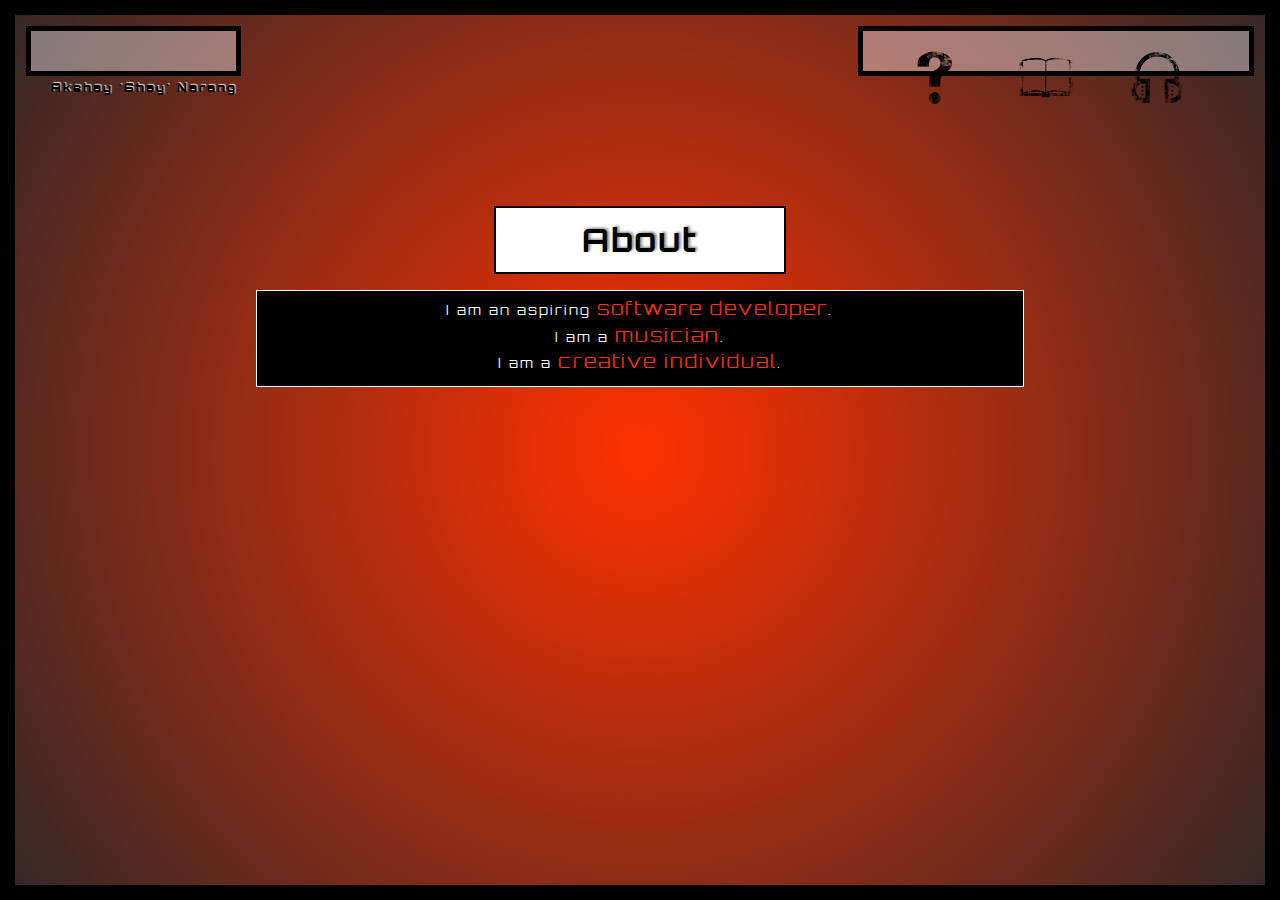
<file: www/index.html>
<!DOCTYPE html>
  <head>
    <title>Akshay 'Shay' Narang</title>
    <meta charset="utf-8">

    <!-- css stylesheets -->
    <link rel="stylesheet" type="text/css" href="css/reset.css">
    <link rel="stylesheet" type="text/css" href="css/style.css">
    <link rel="stylesheet" type="text/css" href="css/fonts/Orbitron-fontfacekit/stylesheet.css">

    <!-- javascript files -->
    <script type="text/javascript" src="js/jquery-1.9.1.min.js"></script>
    <script type="text/javascript" src="js/script.js"></script>
    <!--<script type="text/javascript" src="js/jplayer/jquery.jplayer.min.js"></script>-->

    <script>
      var yourAudio = document.getElementById('bubble');
      var ctrl = document.getElementById('audioControl');

      $('#audioControl').click(function(){

          // Update the Button
          var pause = ctrl.innerHTML === 'pause!';
          ctrl.innerHTML = pause ? 'play!' : 'pause!';

          // Update the Audio
          var method = pause ? 'pause' : 'play';
          yourAudio[method]();

          // Prevent Default Action
          return false;

      });
    </script>
  </head>

  <body>

    <div id="one">

      <header>
        <h1>Akshay 'Shay' Narang</h1>
      </header>

      <nav id="nav_one">
        <ul>
          <li><a href="#one"><img id="question" src="images/question.png" alt="question icon"></a></li>
          <li><a href="#two"><img id="open_book" src ="images/open_book.png" alt="open book icon"></a></li>
          <li><a href="#three"><img id="headphones" src="images/headphones.png" alt="headphone icon"></a></li>
        </ul>
      </nav>

      <ul id = "icons">
        <li><a href="http://www.facebook.com"><img id = "facebook" src = "images/facebook.png" alt = "facebook icon"></a></li>
        <li><a href="http://www.twitter.com"><img id = "twitter" src = "images/twitter.png" alt = "twitter icon"></a></li>
        <li><a href="http://www.soundcloud.com"><img id = "soundcloud" src = "images/soundcloud.png" alt = "soundcloud icon"></a></li>
        <li><a href="http://www.vimeo.com"><img id = "vimeo" src = "images/vimeo.png" alt = "vimeo icon"></a></li>
        <li><a href="http://www.youtube.com"><img id = "youtube" src = "images/youtube.png" alt = "youtube icon"></a></li>
      </ul>

      <section id="one_content">

        <div id="about_head">
          <h1>About</h1>
        </div>

        <div id="about">
          <p>I am an aspiring <span>software developer</span>.</p>
          <p>I am a <span>musician</span>.</p>
          <p>I am a <span>creative individual</span>.</p>
        </div>

      </section>
      <!-- end one content -->

    </div>

    <div id="two">
      <section id="two_content">

        <div id="words_head">
          <h1>Words</h1>
        </div>

        <div id="words1">
          <p>Lorem ipsum dolor sit amet, consectetur adipiscing elit. Aenean enim neque, luctus vel aliquet sed, interdum eleifend orci. Mauris nulla odio, luctus ac imperdiet eu, elementum in diam. Nam dignissim, dolor vel viverra vehicula, lorem nibh sodales elit, ac rutrum tellus purus et sapien. Nullam nec ligula sapien. Sed lorem lacus, iaculis in hendrerit et, tristique ac ligula.</p>
        </div>
        <div id="words2">
          <p>Sed quis sem velit, scelerisque viverra orci. Suspendisse potenti. Sed neque ante, tristique id aliquam ac, faucibus elementum metus. Nam sed mi erat. Vestibulum sed ante sit amet erat ullamcorper aliquam. Suspendisse volutpat, ante eget cursus fringilla, mi nunc iaculis tellus, non laoreet arcu erat nec ligula. Suspendisse eleifend, urna sed posuere iaculis, risus erat dignissim nibh, porttitor condimentum sapien mi et elit. Nunc vitae dui libero.</p>

        </div>
        <div id="words3">
          <p>Pellentesque lobortis, ante pharetra pellentesque tincidunt, turpis risus cursus orci, lacinia tristique enim felis nec dolor. Vivamus est erat, luctus convallis commodo ac, volutpat in nibh. Integer risus tellus, vestibulum in faucibus et, interdum eget enim. Ut nisi tellus, varius eu pellentesque vitae, condimentum non urna. Fusce sit amet tortor nunc. Curabitur in ultricies ante. Sed quis felis sit amet arcu adipiscing pharetra vitae eu odio.</p>

        </div>

        <!-- <div id="words_foot">
          <img id = "words_up" src = "images/up.png" alt = "up arrow icon"></a>
          <img id = "words_down" src = "images/down.png" alt = "down arrow icon"></a>
        </div> -->

      </section>

    </div>

    <div id="three">

      <section id="three_content">

        <div id="sounds_head">
          <h1>Sounds</h1>
        </div>

        <div id="sounds">
            <h2>The Wans - I Like To Party (<span>CaramelFace Remix</span>)</h2>
            <h2>The Wans - Shoot For The Thrill (<span>CaramelFace Remix</span>)</h2>
            <h2>Sarah and Lindsay - Backbone (<span>CaramelFace Remix</span>)</h2>
            <h2>Sarah and Lindsay - I'm Not Going Anywhere (<span>CaramelFace Remix</span>)</h2>
            <h2>Honest Engine - Carousel (<span>CaramelFace Remix</span>)</h2>
            <h2>Honest Engine - Paper Wings (<span>CaramelFace Remix</span>)</h2>
            <h2>Robert Parker Vaughan - Hurtful Words (<span>CaramelFace Remix</span>)</h2>
            <h2>Brian Vaughn - Mountain (<span>CaramelFace Remix</span>)</h2>
        </div>

        <!-- <div id="sounds">
          <iframe width="100%" height="137" scrolling="no" frameborder="no" src="http://w.soundcloud.com/player/?url=http%3A%2F%2Fapi.soundcloud.com%2Ftracks%2F39073393&amp;auto_play=false&amp;show_artwork=false&amp;color=0000FF"></iframe>
          <iframe width="100%" height="137" scrolling="no" frameborder="no" src="http://w.soundcloud.com/player/?url=http%3A%2F%2Fapi.soundcloud.com%2Ftracks%2F39072591&amp;auto_play=false&amp;show_artwork=false&amp;color=0000FF"></iframe>
        </div> -->

      </section>

    </div>

  </body>
</html>
</file>
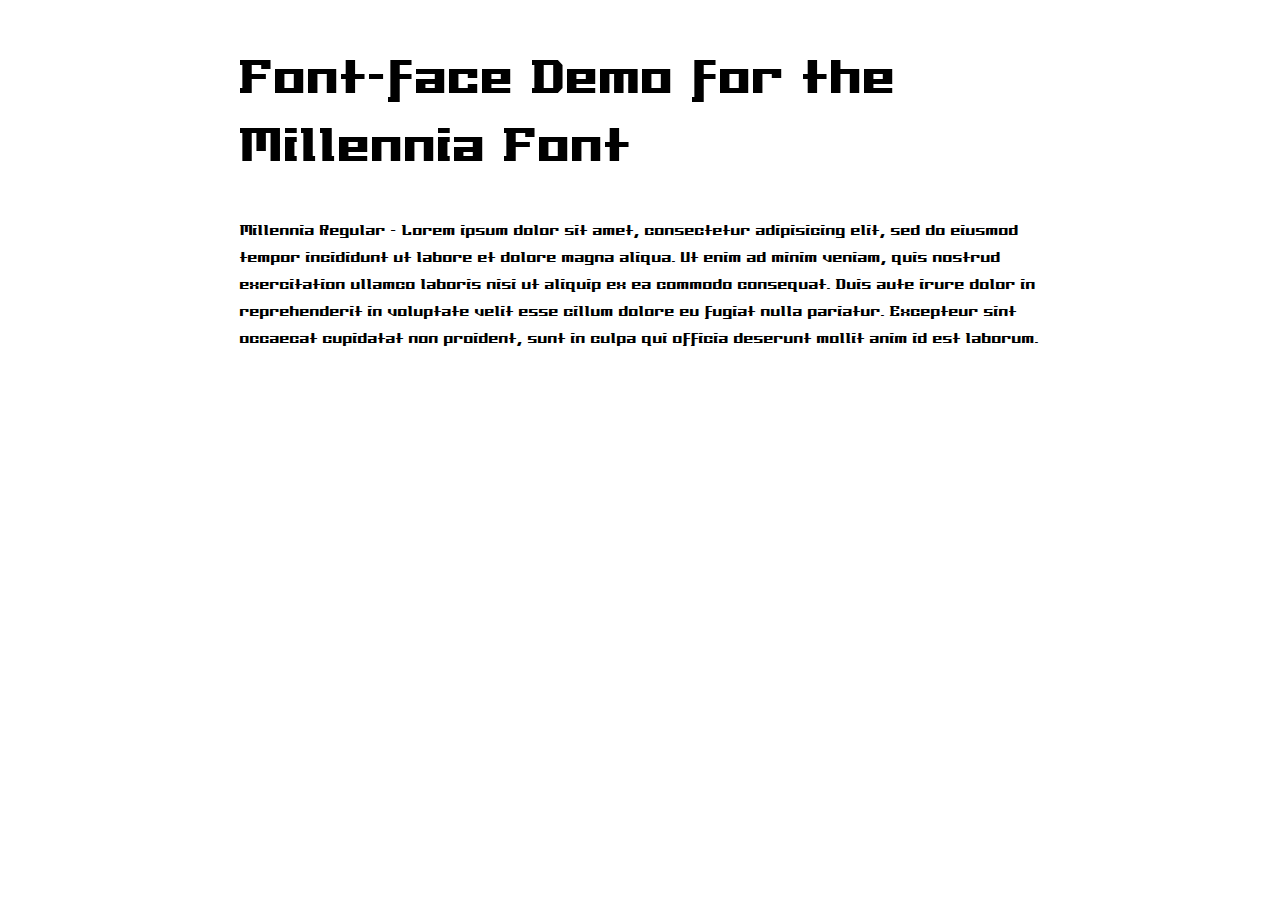
<file: www/css/fonts/Millennia-fontfacekit/demo.html>
<!DOCTYPE html PUBLIC "-//W3C//DTD XHTML 1.0 Strict//EN"
	"http://www.w3.org/TR/xhtml1/DTD/xhtml1-strict.dtd">

<html xmlns="http://www.w3.org/1999/xhtml" xml:lang="en" lang="en">
<head>
	<meta http-equiv="Content-Type" content="text/html; charset=utf-8"/>

	<title>Font Face Demo</title>
	<link rel="stylesheet" href="stylesheet.css" type="text/css" charset="utf-8">
	<style type="text/css" media="screen">
		h1.fontface {font: 60px/68px 'MillenniaRegular', Arial, sans-serif;letter-spacing: 0;}

		p.style1 {font: 18px/27px 'MillenniaRegular', Arial, sans-serif;}
		
		#container {
			width: 800px;
			margin-left: auto;
			margin-right: auto;
		}
	</style>
</head>

<body>
	<div id="container">
		<h1 class="fontface">Font-face Demo for the Millennia Font</h1>
	
	 

	<p class="style1">Millennia Regular - Lorem ipsum dolor sit amet, consectetur adipisicing elit, sed do eiusmod tempor incididunt ut labore et dolore magna aliqua. Ut enim ad minim veniam, quis nostrud exercitation ullamco laboris nisi ut aliquip ex ea commodo consequat. Duis aute irure dolor in reprehenderit in voluptate velit esse cillum dolore eu fugiat nulla pariatur. Excepteur sint occaecat cupidatat non proident, sunt in culpa qui officia deserunt mollit anim id est laborum.</p>

		</div>
</body>
</html>
</file>
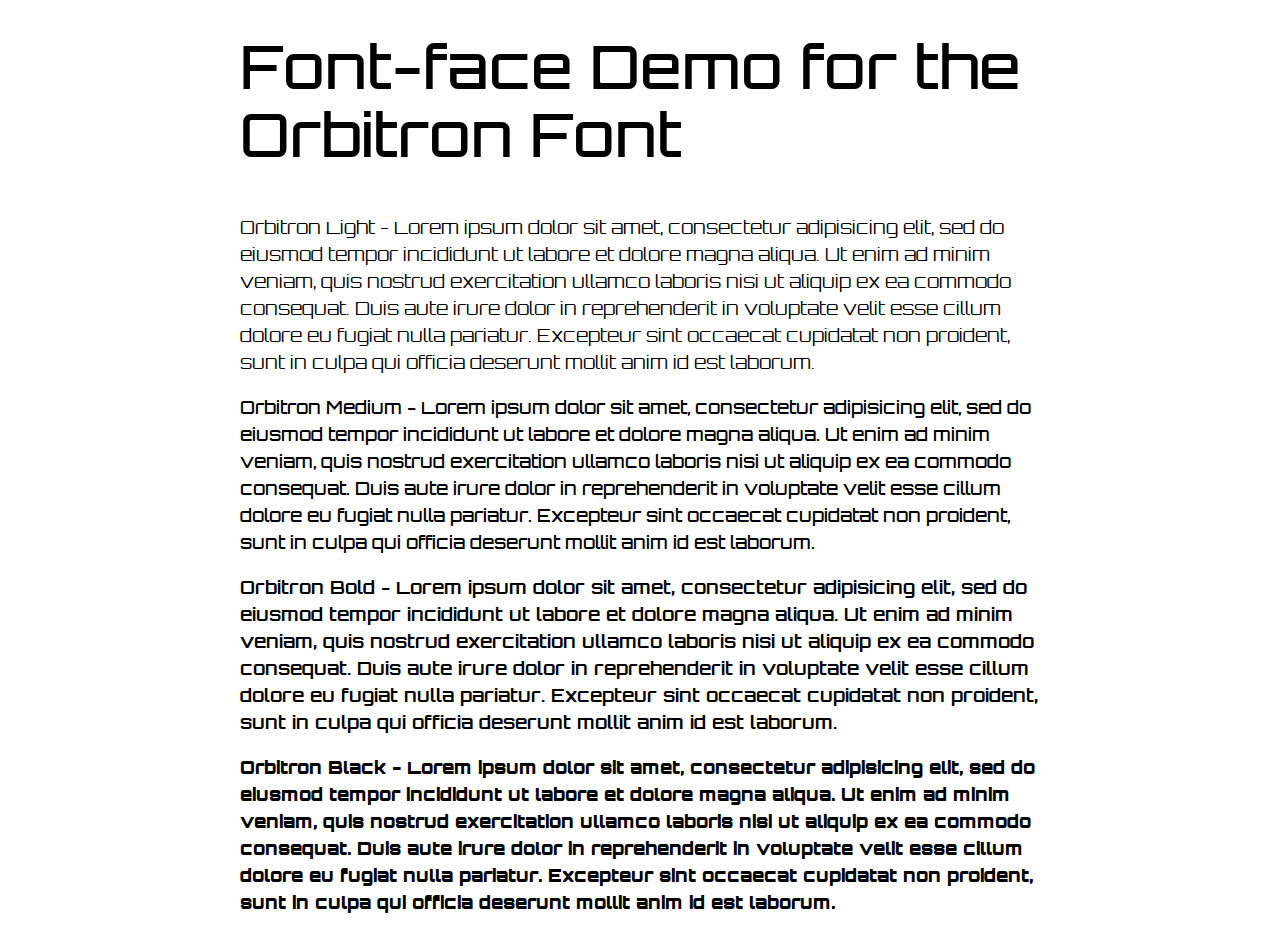
<file: www/css/fonts/Orbitron-fontfacekit/demo.html>
<!DOCTYPE html PUBLIC "-//W3C//DTD XHTML 1.0 Strict//EN"
	"http://www.w3.org/TR/xhtml1/DTD/xhtml1-strict.dtd">

<html xmlns="http://www.w3.org/1999/xhtml" xml:lang="en" lang="en">
<head>
	<meta http-equiv="Content-Type" content="text/html; charset=utf-8"/>

	<title>Font Face Demo</title>
	<link rel="stylesheet" href="stylesheet.css" type="text/css" charset="utf-8">
	<style type="text/css" media="screen">
		h1.fontface {font: 60px/68px 'OrbitronMedium', Arial, sans-serif;letter-spacing: 0;}

		p.style1 {font: 18px/27px 'OrbitronLight', Arial, sans-serif;}
		p.style2 {font: 18px/27px 'OrbitronMedium', Arial, sans-serif;}
		p.style3 {font: 18px/27px 'OrbitronBold', Arial, sans-serif;}
		p.style4 {font: 18px/27px 'OrbitronBlack', Arial, sans-serif;}
		
		#container {
			width: 800px;
			margin-left: auto;
			margin-right: auto;
		}
	</style>
</head>

<body>
	<div id="container">
		<h1 class="fontface">Font-face Demo for the Orbitron Font</h1>
	
	 

	<p class="style1">Orbitron Light - Lorem ipsum dolor sit amet, consectetur adipisicing elit, sed do eiusmod tempor incididunt ut labore et dolore magna aliqua. Ut enim ad minim veniam, quis nostrud exercitation ullamco laboris nisi ut aliquip ex ea commodo consequat. Duis aute irure dolor in reprehenderit in voluptate velit esse cillum dolore eu fugiat nulla pariatur. Excepteur sint occaecat cupidatat non proident, sunt in culpa qui officia deserunt mollit anim id est laborum.</p>

	 

	<p class="style2">Orbitron Medium - Lorem ipsum dolor sit amet, consectetur adipisicing elit, sed do eiusmod tempor incididunt ut labore et dolore magna aliqua. Ut enim ad minim veniam, quis nostrud exercitation ullamco laboris nisi ut aliquip ex ea commodo consequat. Duis aute irure dolor in reprehenderit in voluptate velit esse cillum dolore eu fugiat nulla pariatur. Excepteur sint occaecat cupidatat non proident, sunt in culpa qui officia deserunt mollit anim id est laborum.</p>

	 

	<p class="style3">Orbitron Bold - Lorem ipsum dolor sit amet, consectetur adipisicing elit, sed do eiusmod tempor incididunt ut labore et dolore magna aliqua. Ut enim ad minim veniam, quis nostrud exercitation ullamco laboris nisi ut aliquip ex ea commodo consequat. Duis aute irure dolor in reprehenderit in voluptate velit esse cillum dolore eu fugiat nulla pariatur. Excepteur sint occaecat cupidatat non proident, sunt in culpa qui officia deserunt mollit anim id est laborum.</p>

	 

	<p class="style4">Orbitron Black - Lorem ipsum dolor sit amet, consectetur adipisicing elit, sed do eiusmod tempor incididunt ut labore et dolore magna aliqua. Ut enim ad minim veniam, quis nostrud exercitation ullamco laboris nisi ut aliquip ex ea commodo consequat. Duis aute irure dolor in reprehenderit in voluptate velit esse cillum dolore eu fugiat nulla pariatur. Excepteur sint occaecat cupidatat non proident, sunt in culpa qui officia deserunt mollit anim id est laborum.</p>

		</div>
</body>
</html>
</file>
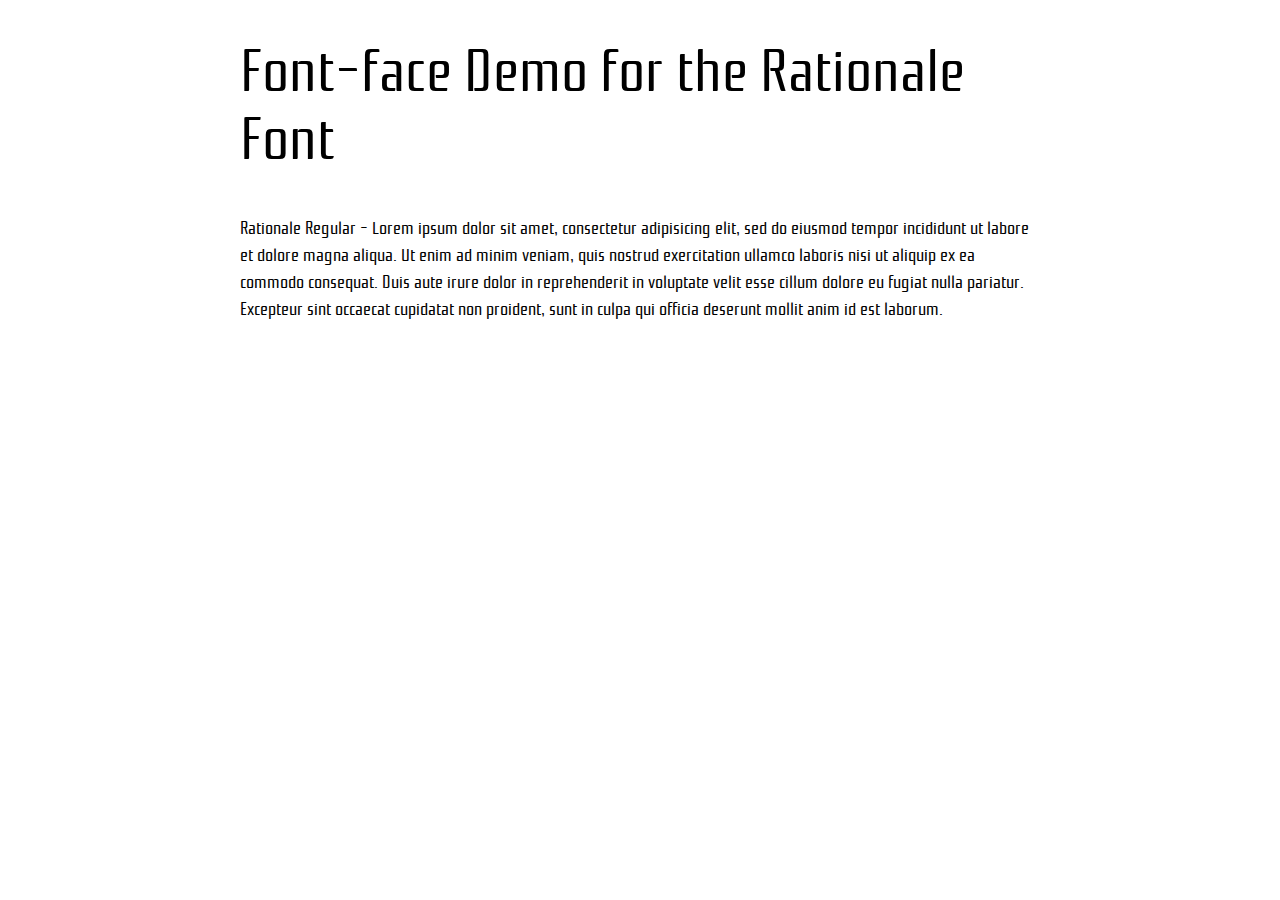
<file: www/css/fonts/Rationale-fontfacekit/demo.html>
<!DOCTYPE html PUBLIC "-//W3C//DTD XHTML 1.0 Strict//EN"
	"http://www.w3.org/TR/xhtml1/DTD/xhtml1-strict.dtd">

<html xmlns="http://www.w3.org/1999/xhtml" xml:lang="en" lang="en">
<head>
	<meta http-equiv="Content-Type" content="text/html; charset=utf-8"/>

	<title>Font Face Demo</title>
	<link rel="stylesheet" href="stylesheet.css" type="text/css" charset="utf-8">
	<style type="text/css" media="screen">
		h1.fontface {font: 60px/68px 'RationaleOneRegular', Arial, sans-serif;letter-spacing: 0;}

		p.style1 {font: 18px/27px 'RationaleOneRegular', Arial, sans-serif;}
		
		#container {
			width: 800px;
			margin-left: auto;
			margin-right: auto;
		}
	</style>
</head>

<body>
	<div id="container">
		<h1 class="fontface">Font-face Demo for the Rationale Font</h1>
	
	 

	<p class="style1">Rationale Regular - Lorem ipsum dolor sit amet, consectetur adipisicing elit, sed do eiusmod tempor incididunt ut labore et dolore magna aliqua. Ut enim ad minim veniam, quis nostrud exercitation ullamco laboris nisi ut aliquip ex ea commodo consequat. Duis aute irure dolor in reprehenderit in voluptate velit esse cillum dolore eu fugiat nulla pariatur. Excepteur sint occaecat cupidatat non proident, sunt in culpa qui officia deserunt mollit anim id est laborum.</p>

		</div>
</body>
</html>
</file>
<file: www/css/style.css>
html {
  width: 300%;
  height: 100%;
}

body {
  height: 100%;
}

#words2, #words3 {
  display: none;
}

#one, #two, #three {
  float: left;
  width: 33.33333%;
  height: 100%;
  box-shadow: 0px 0px 0px 15px black inset;
}

.onebgcolor, .twobgcolor, .threebgcolor {
  box-shadow: 0px 0px 0px 3px black inset;
}

#one, .onebgcolor {
  /* Safari 4-5, Chrome 1-9 */
  background: -webkit-radial-gradient(circle, #FF3100, #2F2727);

  /* Safari 5.1+, Chrome 10+ */
  background: -webkit-radial-gradient(circle, #FF3100, #2F2727);

  /* Firefox 3.6+ */
  background: -moz-radial-gradient(circle, #FF3100, #2F2727);

  /* IE 10 */
  background: -ms-radial-gradient(circle, #FF3100, #2F2727);
}

#two, .twobgcolor {
  /* Safari 4-5, Chrome 1-9 */
  background: -webkit-gradient(radial, center center, 0, center center, 460, from(#1a82f7), to(#2F2727));

  /* Safari 5.1+, Chrome 10+ */
  background: -webkit-radial-gradient(circle, #1a82f7, #2F2727);

  /* Firefox 3.6+ */
  background: -moz-radial-gradient(circle, #1a82f7, #2F2727);

  /* IE 10 */
  background: -ms-radial-gradient(circle, #1a82f7, #2F2727);
}

#three, .threebgcolor {
  /* Safari 4-5, Chrome 1-9 */
  background: -webkit-radial-gradient(circle, #00B64F, #2F2727);

  /* Safari 5.1+, Chrome 10+ */
  background: -webkit-radial-gradient(circle, #00B64F, #2F2727);

  /* Firefox 3.6+ */
  background: -moz-radial-gradient(circle, #00B64F, #2F2727);

  /* IE 10 */
  background: -ms-radial-gradient(circle, #00B64F, #2F2727);
}

header {
  position: fixed;
  margin: 2% 0% 0% 2%;
  width: 215px;
  height: 50px;
  text-align: center;
  box-shadow: 0px 0px 0px 5px black inset;
  background: rgba(248, 248, 255, 0.4);
}

header h1 {
  position:fixed;
  color: black;
  font-family: 'OrbitronBlack', courier;
  letter-spacing: 2px;
  font-size: 12px;
  padding: 4.5% 2%;
  text-shadow: 1px -1px 1px lightgray;
}

.soundsheader {
  position:fixed;
  width: 215px;
  height: 50px;
  padding-bottom: 1%;
  width: 27%;
  height: 10%;
}

nav {
  margin: 2% 0% 0% 0%;
  width: 31%;
  height: 50px;
  position: fixed;
  margin-left: 67%;
  box-shadow: 0px 0px 0px 5px black inset;
  background: rgba(248, 248, 255, 0.4);
}

nav>ul {
  padding: 5% 4% 5% 6%;
}

nav>ul>li {
  display: inline-block;
  width: 30%;
  text-align: center;
}

#question, #open_book, #headphones {
  width: 60%;
}

#icons {
  position: fixed;
  height: 8%;
  width: 96%;
  margin: 90% 0% 0% 2%;
  padding: 0.1%;
  box-shadow: 0px 0px 0px 5px black inset;
  background: rgba(248, 248, 255, 0.4);
}

#icons>li {
  display: inline;
  margin: 7.5%;
}

#facebook, #twitter, #vimeo, #youtube, #myspace, #soundcloud {
  margin-top: 0.5%;
  height: 80%;
  width: 4%;
}

#topline, #bottomline {
  width: 300%;
  border-top: 1px solid white;
}

#one_content, #two_content, #three_content {
  width: 60%;
  margin-left: 20%;
}

#one_content {
  margin-top: 18%;
}

#two_content {
  margin-top: 13.5%;
}

#three_content {
  margin-top: 14.5%;
}

#about_head, #words_head, #sounds_head {
  font-family: 'OrbitronBold', courier;
  letter-spacing: 2px;
  font-size: 200%;
  padding: 2% 31%;
  margin-top: -40px;
  text-align: center;
  text-shadow: 2px -1px 3px grey;
}

#about_head h1, #words_head h1, #sounds_head h1 {
  padding: 7.5% 5% 5% 5%;
  background: white;
  color: black;
}

#about, #words1, #words2, #words3, #sounds {
  background: black;
  color: white;
  overflow: hidden;
  padding: 1% 5%;
  border: 1px solid white;
  font-size: 80%;
  font-family: 'OrbitronLight', courier;
}

#about {
  letter-spacing: 2px;
  line-height: 200%;
  text-align: center;
}

#words1, #words2, #words3 {
  letter-spacing: 2px;
  line-height: 135%;
}

#sounds {
  letter-spacing: 1px;
  line-height: 175%;
  text-align: center;
}

#words_up, #words_down, #about_head h1, #words_head h1, #sounds_head h1 {
  background: white;
  box-shadow: 0px 0px 0px 2px black inset;
}

#words_up:active, #words_down:active {
  background: white;
  box-shadow: inset 0px 0px 10px 1px;
  border-radius: 15px;
}

#words_foot {
  padding: 1% 0.5%;
  text-align: center;
}

#words_up, #words_down {
  height: 5%;
  width: 5%;
};
</file>
<file: www/css/fonts/Orbitron-fontfacekit/stylesheet.css>
/* Generated by Font Squirrel (http://www.fontsquirrel.com) on June 2, 2013 04:37:12 PM America/New_York */



@font-face {
    font-family: 'OrbitronLight';
    src: url('orbitron-light-webfont.eot');
    src: url('orbitron-light-webfont.eot?#iefix') format('embedded-opentype'),
         url('orbitron-light-webfont.woff') format('woff'),
         url('orbitron-light-webfont.ttf') format('truetype'),
         url('orbitron-light-webfont.svg#OrbitronLight') format('svg');
    font-weight: normal;
    font-style: normal;

}

@font-face {
    font-family: 'OrbitronMedium';
    src: url('orbitron-medium-webfont.eot');
    src: url('orbitron-medium-webfont.eot?#iefix') format('embedded-opentype'),
         url('orbitron-medium-webfont.woff') format('woff'),
         url('orbitron-medium-webfont.ttf') format('truetype'),
         url('orbitron-medium-webfont.svg#OrbitronMedium') format('svg');
    font-weight: normal;
    font-style: normal;

}

@font-face {
    font-family: 'OrbitronBold';
    src: url('orbitron-bold-webfont.eot');
    src: url('orbitron-bold-webfont.eot?#iefix') format('embedded-opentype'),
         url('orbitron-bold-webfont.woff') format('woff'),
         url('orbitron-bold-webfont.ttf') format('truetype'),
         url('orbitron-bold-webfont.svg#OrbitronBold') format('svg');
    font-weight: normal;
    font-style: normal;

}

@font-face {
    font-family: 'OrbitronBlack';
    src: url('orbitron-black-webfont.eot');
    src: url('orbitron-black-webfont.eot?#iefix') format('embedded-opentype'),
         url('orbitron-black-webfont.woff') format('woff'),
         url('orbitron-black-webfont.ttf') format('truetype'),
         url('orbitron-black-webfont.svg#OrbitronBlack') format('svg');
    font-weight: normal;
    font-style: normal;

}
</file>
<file: www/css/fonts/Millennia-fontfacekit/stylesheet.css>
/* Generated by Font Squirrel (http://www.fontsquirrel.com) on June 2, 2013 04:36:59 PM America/New_York */



@font-face {
    font-family: 'MillenniaRegular';
    src: url('Millennia-webfont.eot');
    src: url('Millennia-webfont.eot?#iefix') format('embedded-opentype'),
         url('Millennia-webfont.woff') format('woff'),
         url('Millennia-webfont.ttf') format('truetype'),
         url('Millennia-webfont.svg#MillenniaRegular') format('svg');
    font-weight: normal;
    font-style: normal;

}
</file>
<file: www/css/fonts/Rationale-fontfacekit/stylesheet.css>
/* Generated by Font Squirrel (http://www.fontsquirrel.com) on June 2, 2013 04:36:28 PM America/New_York */



@font-face {
    font-family: 'RationaleOneRegular';
    src: url('Rationale-Regular-webfont.eot');
    src: url('Rationale-Regular-webfont.eot?#iefix') format('embedded-opentype'),
         url('Rationale-Regular-webfont.woff') format('woff'),
         url('Rationale-Regular-webfont.ttf') format('truetype'),
         url('Rationale-Regular-webfont.svg#RationaleOneRegular') format('svg');
    font-weight: normal;
    font-style: normal;

}
</file>
